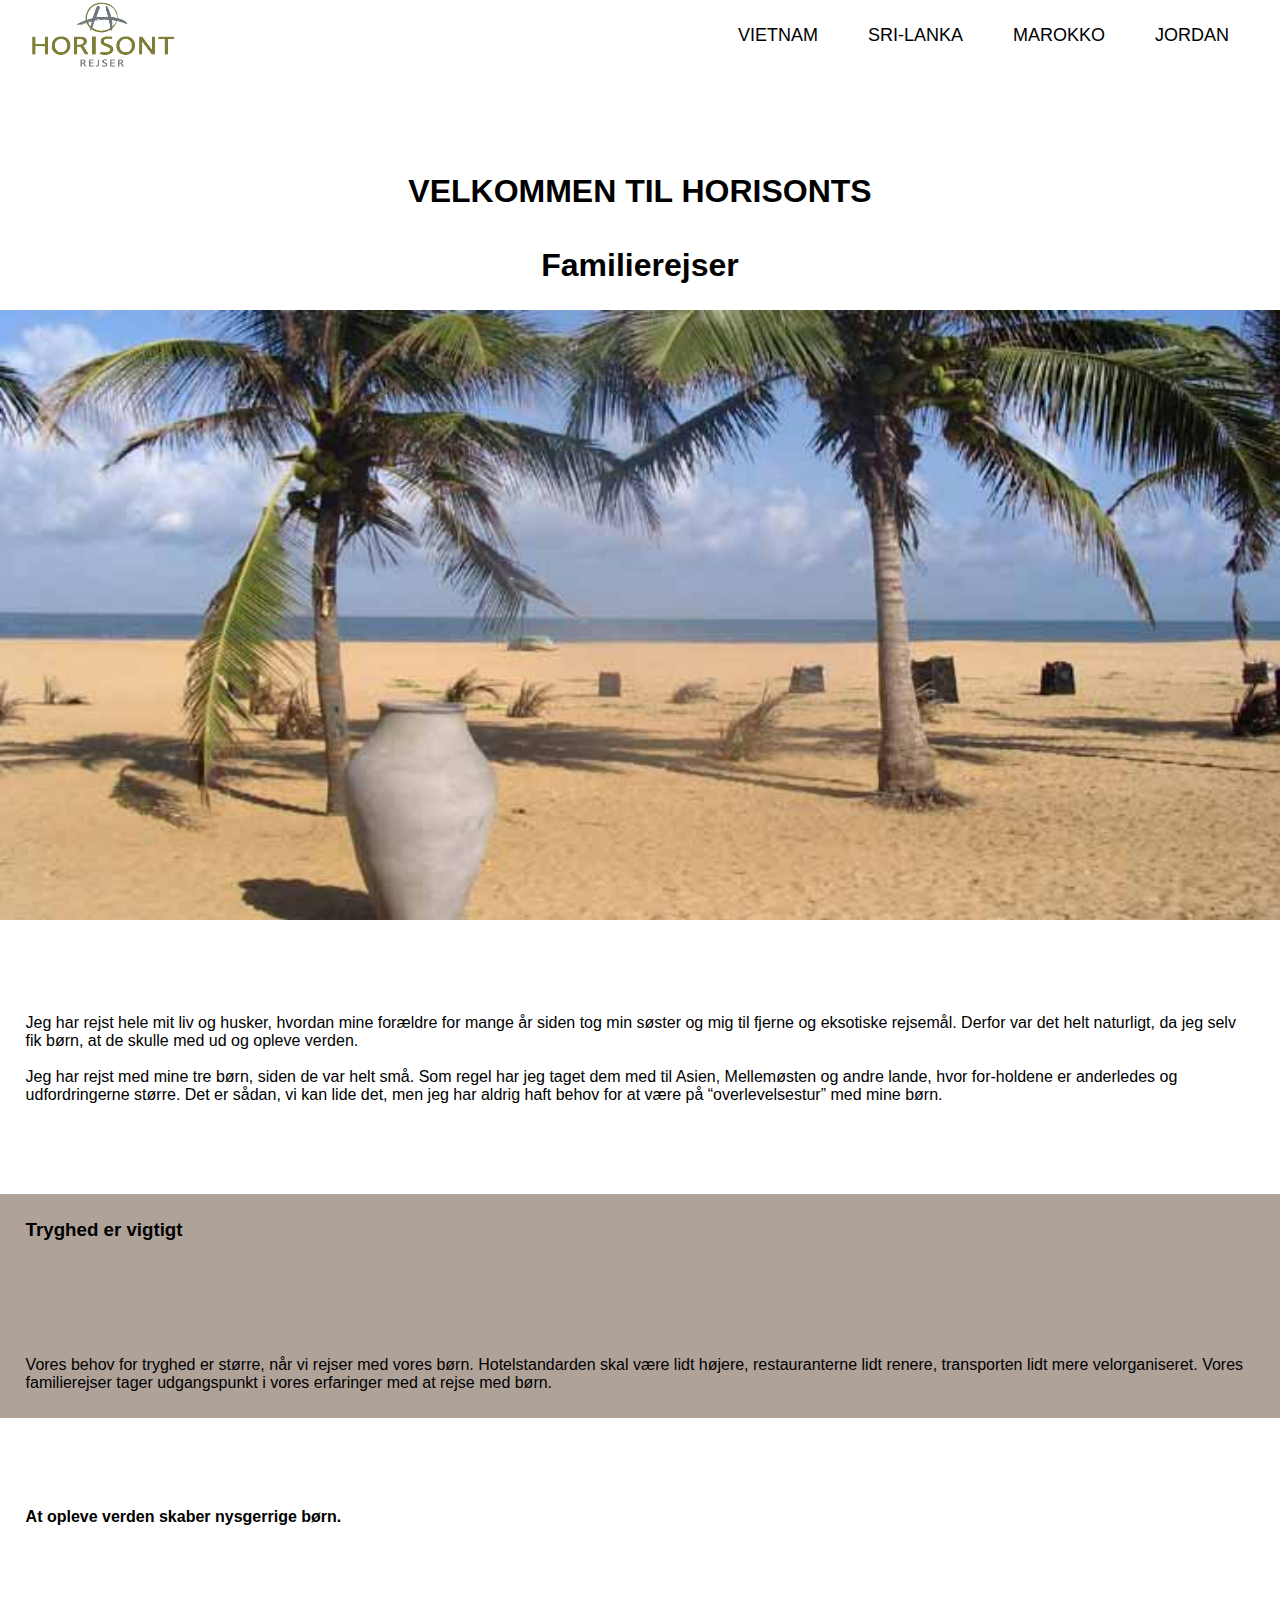
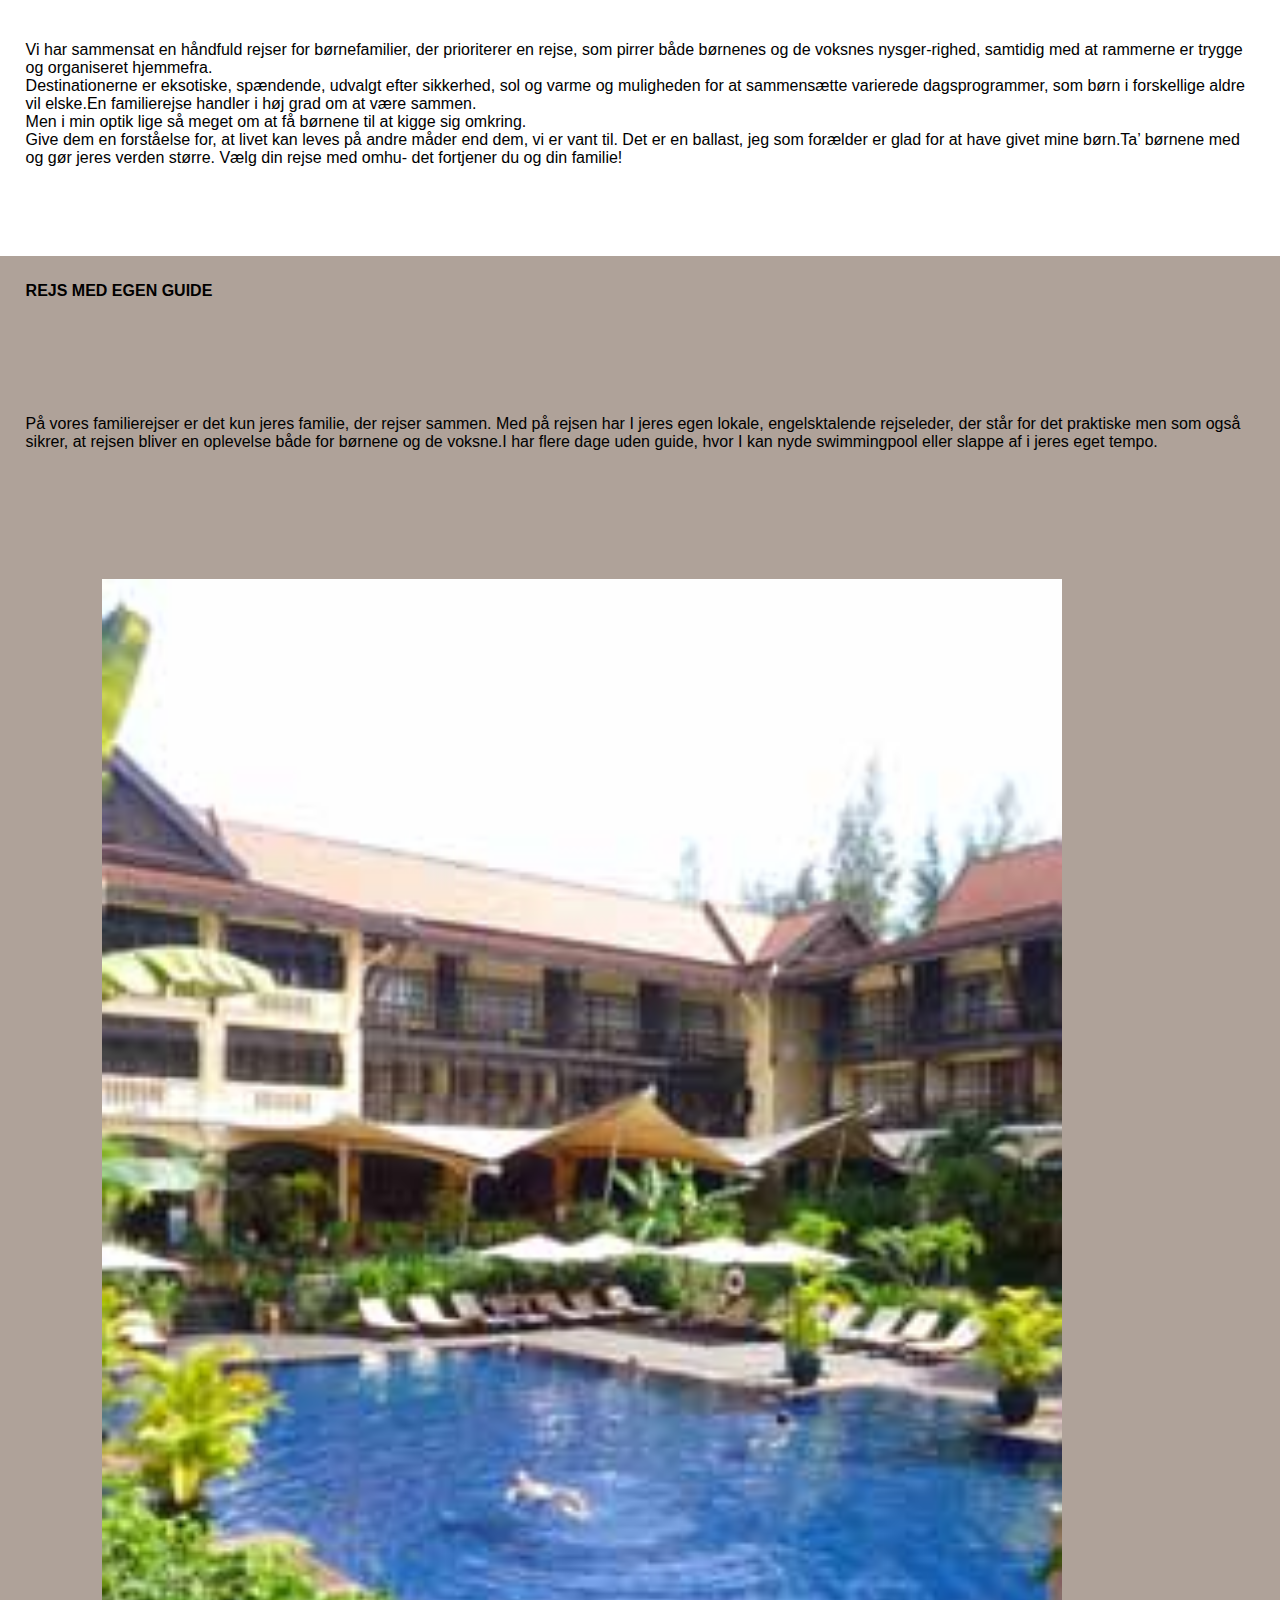
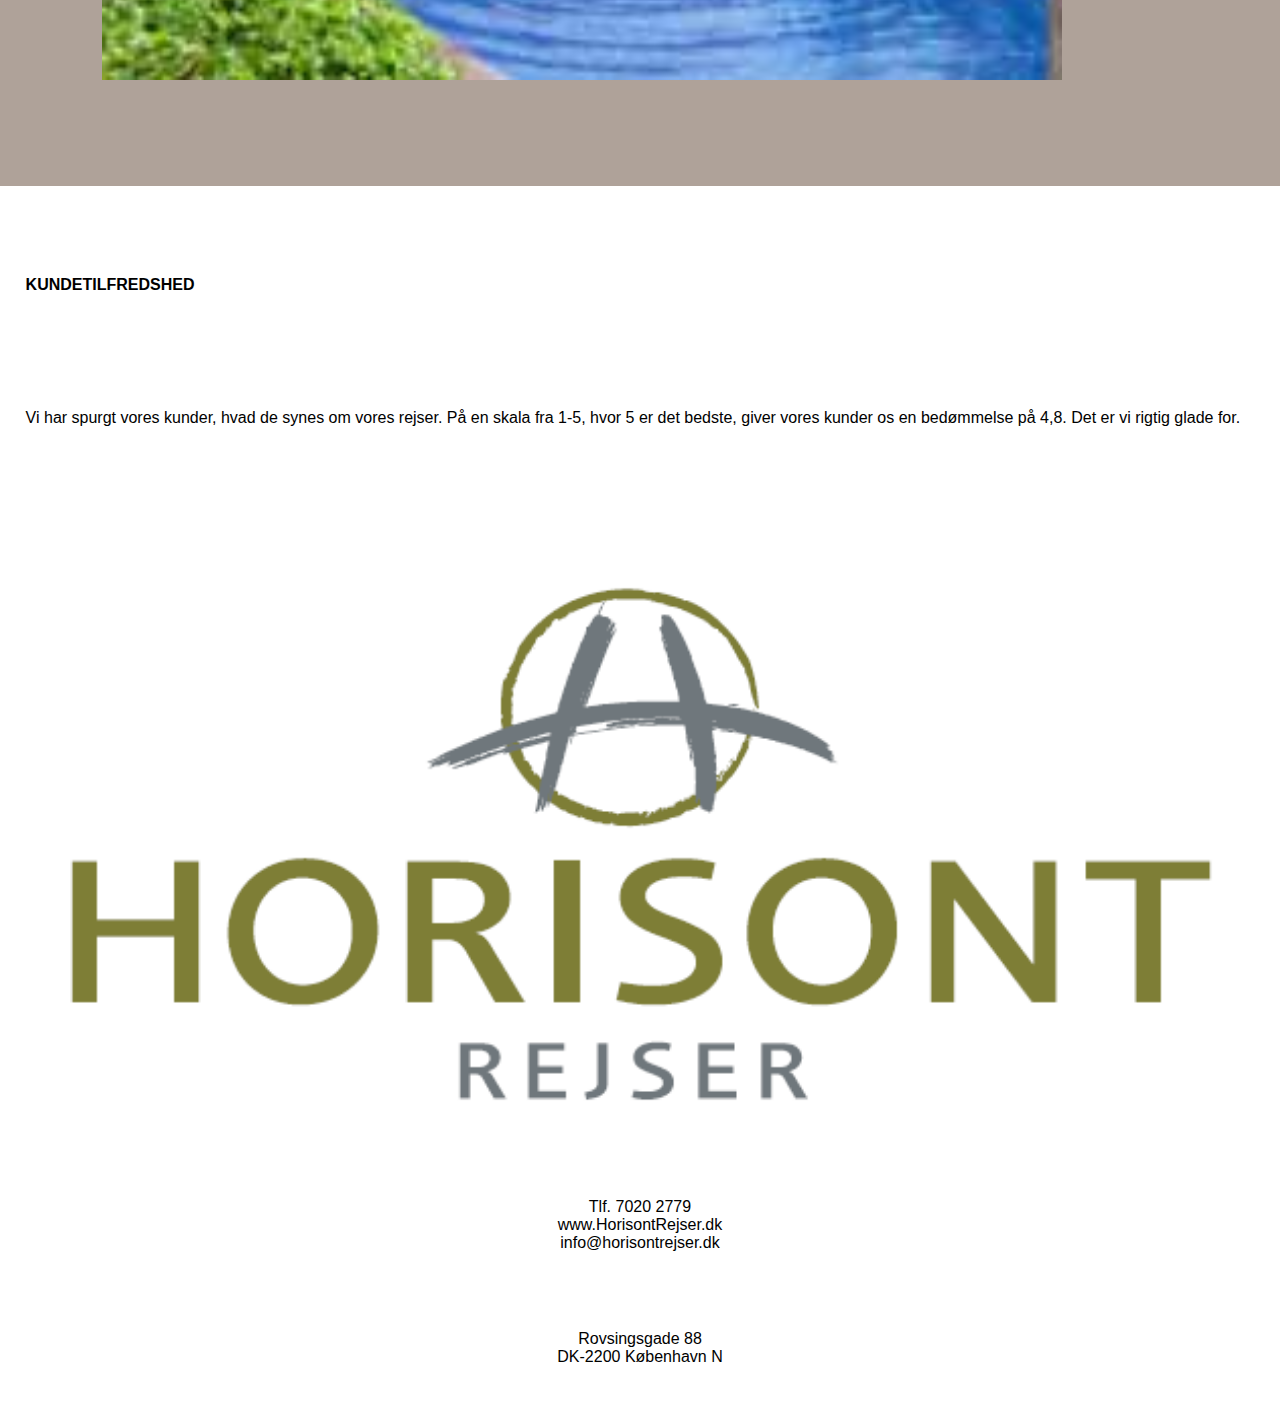
<file: index.html>
<!DOCTYPE html>
<html lang="da">

<head>
    <meta charset="UTF-8">
    
    <meta name="viewport" content="width=device-width, minimum-scale=1.0">
 
    <title>Untitled document</title>

    <meta name="description" content="Here you add the description of your content">
   
    <link rel="stylesheet" href="css/style.css">
    
</head>

<body>
  
  <header>
    
   
      <section id="logo-burger">
            <a href="index.html"><img class="logo1" src="images/horisont-logo-lys.PNG" alt="logo"></a>
            <label for="toggle">&#9776;</label>
        </section>
        <nav>
            <input type="checkbox" id="toggle" class="hidden">
            <ul id="main-nav">
                <li><a href="vietnam.html">Vietnam</a></li>
                <li><a href="index.html">Sri-Lanka</a></li>
                <li><a href="index.html">Marokko</a></li>
                <li><a href="index.html">Jordan</a></li>
            </ul>
        </nav>
      
     
      
  </header>
  
  
  <section>
     <h1 class="velkommen">VELKOMMEN TIL HORISONTS <br><br>
     Familierejser</h1>
      <img class="forside-billede" src="images/sri-lanka-strand.jpg" alt="sri-lanka-strand">
      
      <p class="text">
          Jeg har rejst hele mit liv og husker, hvordan mine forældre for mange år siden tog min søster og mig til fjerne og eksotiske rejsemål. Derfor var det helt naturligt, da jeg selv fik børn, at de skulle med ud og opleve verden.
          <br><br>Jeg har rejst med mine tre børn, siden de var helt små. Som regel har jeg taget dem med til Asien, Mellemøsten og andre lande, hvor for-holdene er anderledes og udfordringerne større. Det er sådan, vi kan lide det, men jeg har aldrig haft behov for at være på “overlevelsestur” med mine børn.   
      </p>
      
      
  </section>
  <section class="baggrund">
      <h3 class="text">
          Tryghed er vigtigt
      </h3>
      <p class="text">Vores behov for tryghed er større, når vi rejser med vores børn. Hotelstandarden skal være lidt højere, restauranterne lidt renere, transporten lidt mere velorganiseret. Vores familierejser tager udgangspunkt i vores erfaringer med at rejse med børn. </p>
      
      
      
      
  </section>
  <section>
       <h4 class="text">At opleve verden skaber nysgerrige børn.</h4>
      <p class="text"> Vi har sammensat en håndfuld rejser for børnefamilier, der prioriterer en rejse, som pirrer både børnenes og de voksnes nysger-righed, samtidig med at rammerne er trygge og organiseret hjemmefra. <br> Destinationerne er eksotiske, spændende, udvalgt efter sikkerhed, sol og varme og muligheden for at sammensætte varierede dagsprogrammer, som børn i forskellige aldre vil elske.En familierejse handler i høj grad om at være sammen. <br>Men i min optik lige så meget om at få børnene til at kigge sig omkring. <br> Give dem en forståelse for, at livet kan leves på andre måder end dem, vi er vant til. Det er en ballast, jeg som forælder er glad for at have givet mine børn.Ta’ børnene med og gør jeres verden større. Vælg din rejse med omhu- det fortjener du og din familie!</p>
      
  </section>
  
 <section class="baggrund">
     <h4 class="text">REJS MED EGEN GUIDE</h4>
     <p class="text">
     
     På vores familierejser er det kun jeres familie, der rejser sammen. Med på rejsen har I jeres egen lokale, engelsktalende rejseleder, der står for det praktiske men som også sikrer, at rejsen bliver en oplevelse både for børnene og de voksne.I har flere dage uden guide, hvor I kan nyde swimmingpool eller slappe af i jeres eget tempo. </p>
     
     <img id="pool" src="images/hotelpool.jpg" alt="pool">
     
     
 </section>
<section >
    <h4 class="text">KUNDETILFREDSHED</h4>
    <p class="text">
    Vi har spurgt vores kunder, hvad de synes om vores rejser. På en skala fra 1-5, hvor 5 er det bedste, giver vores kunder os en bedømmelse på 4,8. Det er vi rigtig glade for.</p>
    
</section>


</body>

<footer>
    <section id="footer">
    <img class="footer-logo" src="images/horisont-logo-lys.PNG" alt="logo">
    
    <p class="footer-text">Tlf. 7020 2779<br>
    www.HorisontRejser.dk<br>
    info@horisontrejser.dk</p>
    <br>
    <p class="footer-text">Rovsingsgade 88 <br>DK-2200 København N</p>
    
    </section>
    
</footer>

</html>
</file>
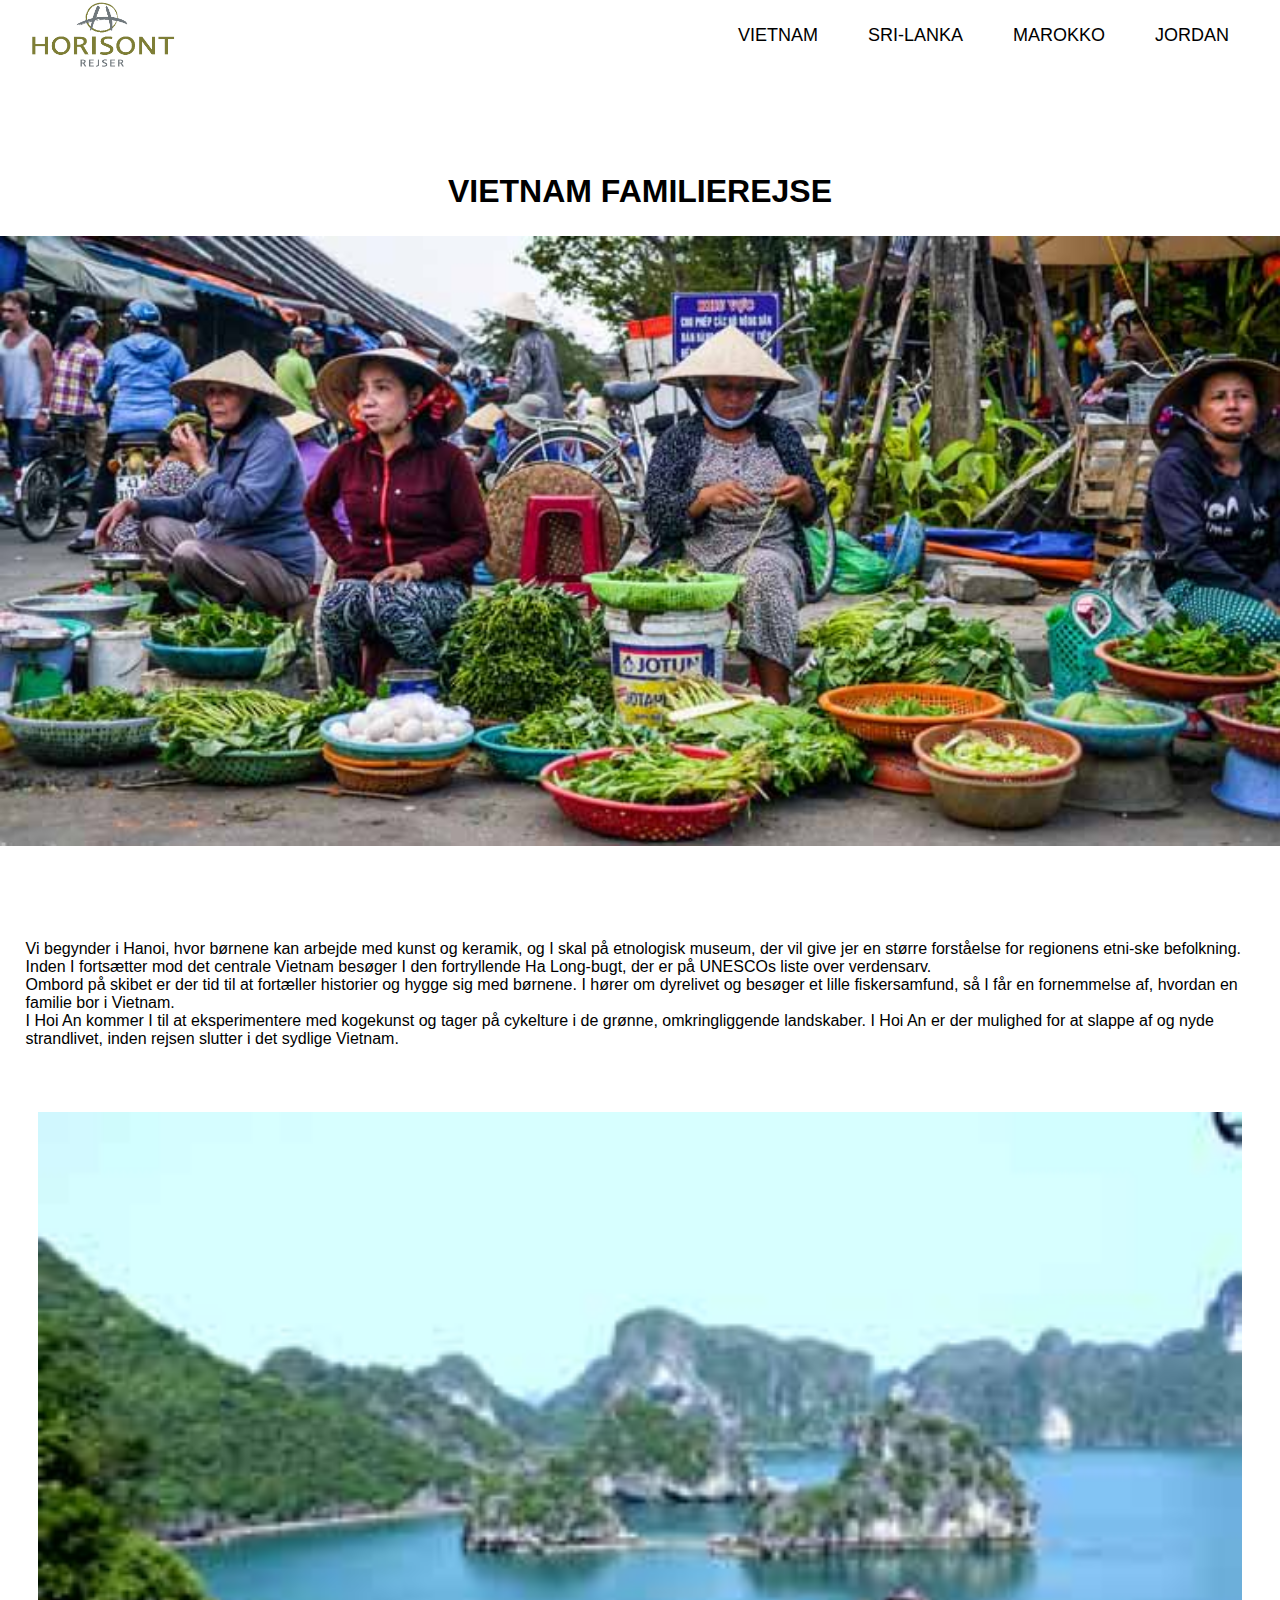
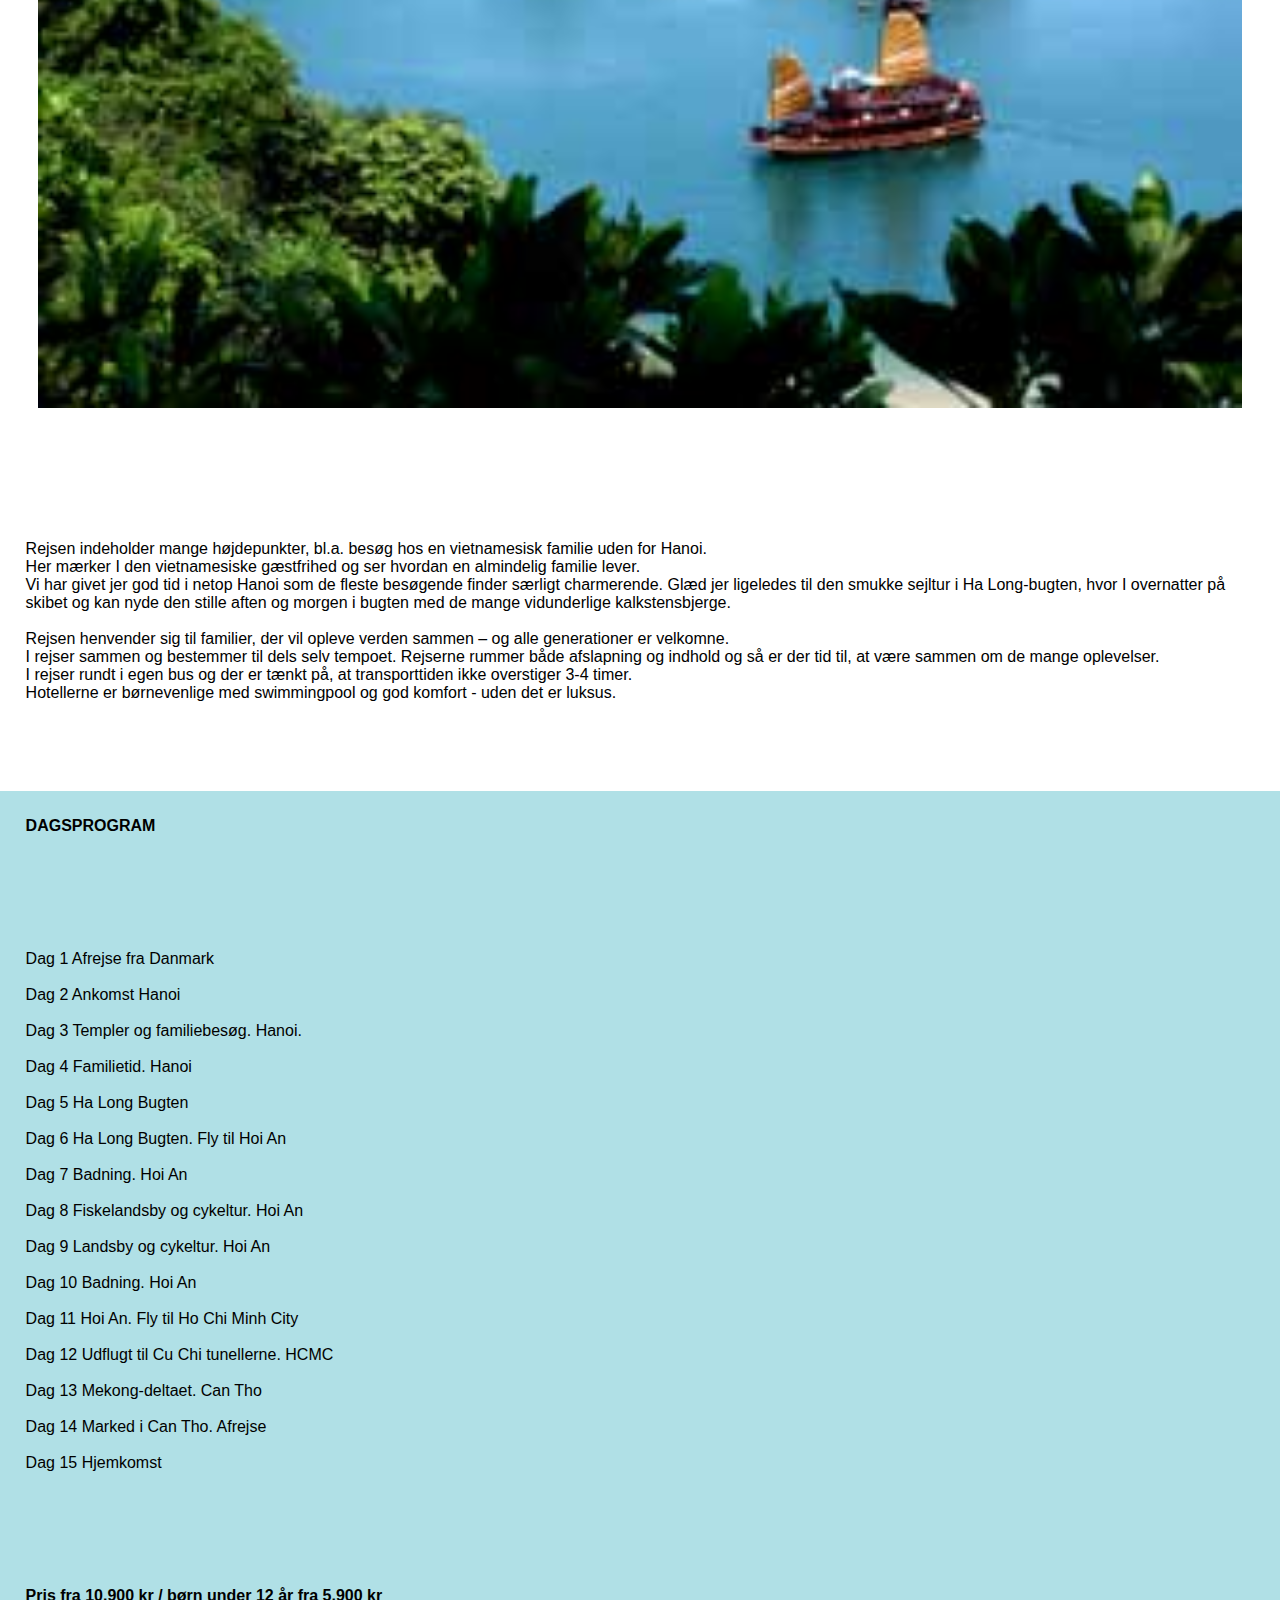
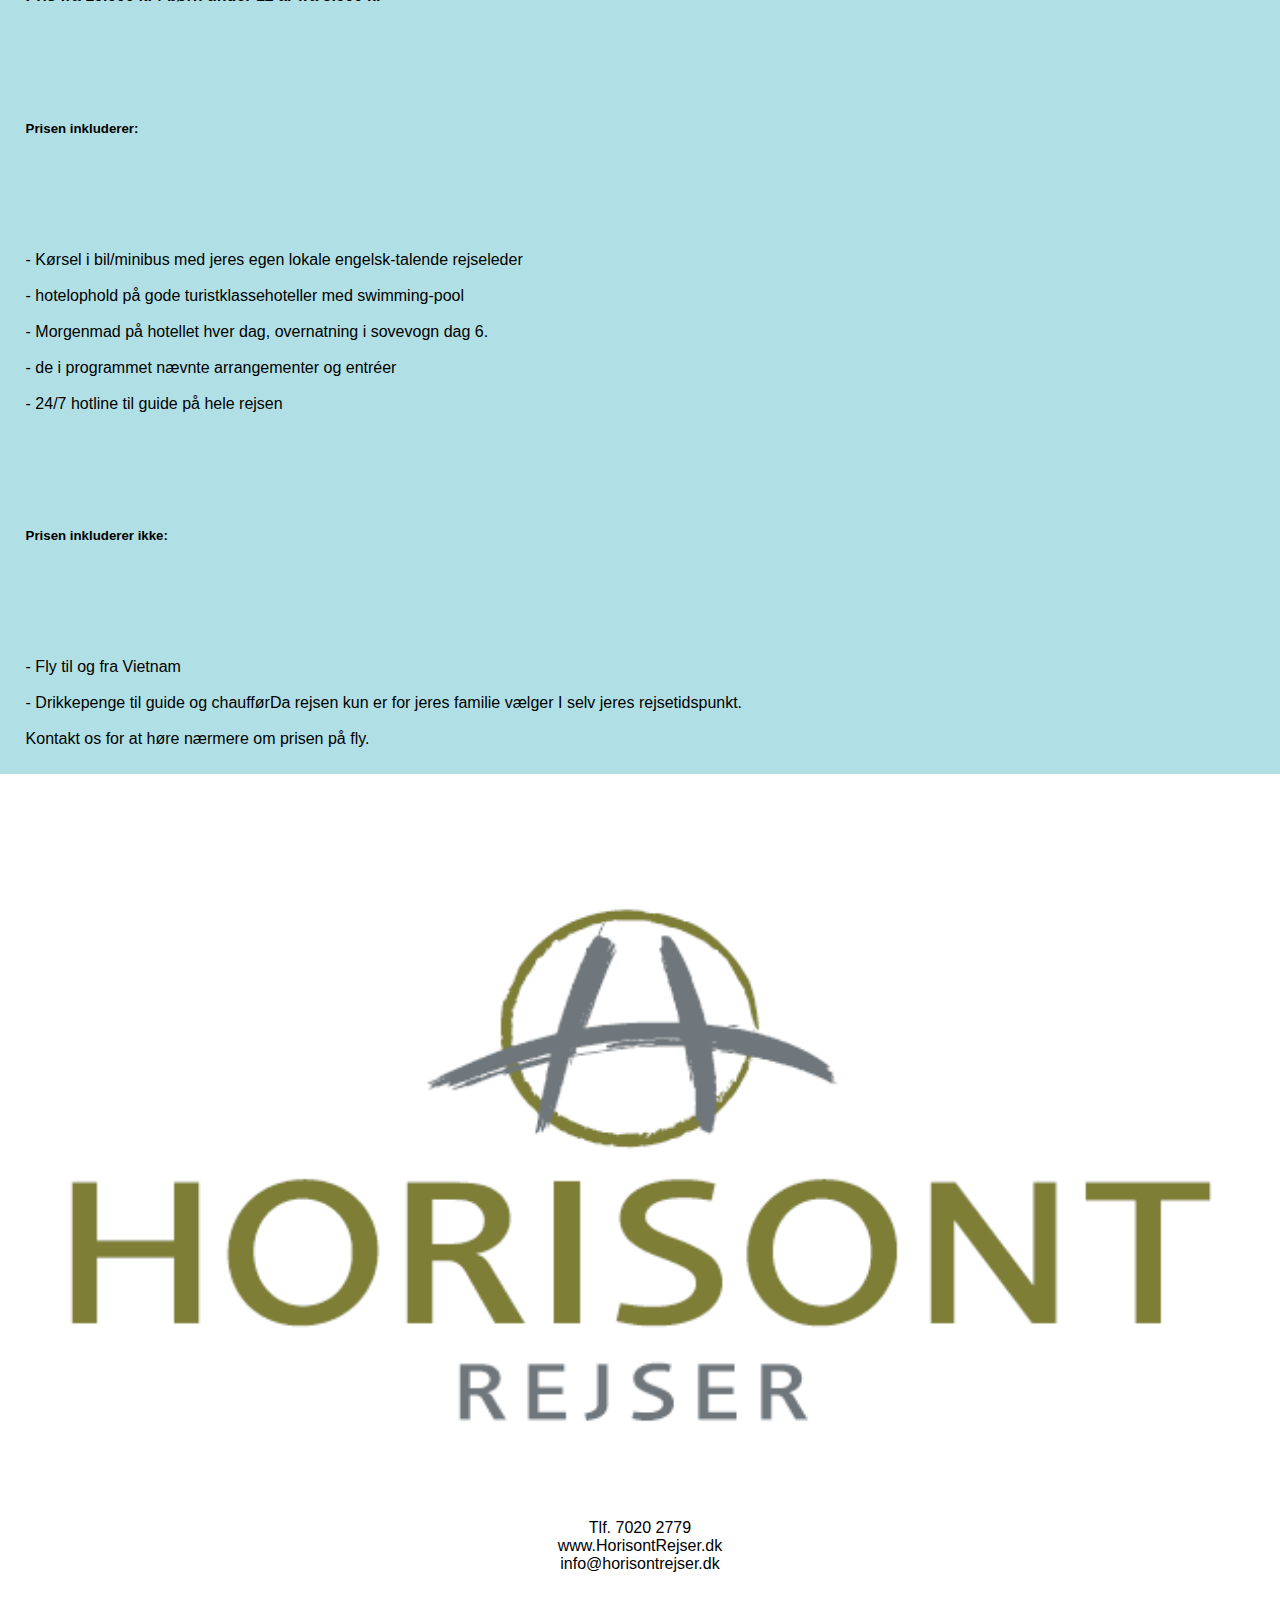
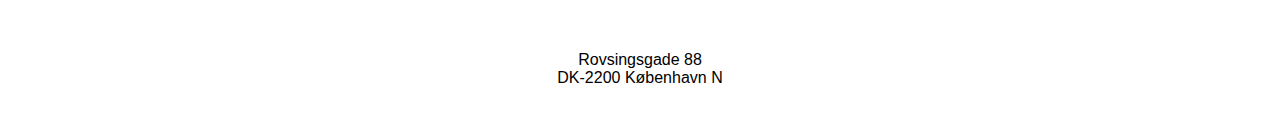
<file: vietnam.html>
<!DOCTYPE html>
<html>
<head>
    <meta charset="UTF-8">
    <title>Vietnam</title>
      
    <link rel="stylesheet" href="css/style.css">
</head>
<body>
   <header> <section id="logo-burger">
            <a href="index.html"><img class="logo1" src="images/horisont-logo-lys.PNG" alt="logo"></a>
            <label for="toggle">&#9776;</label>
        </section>
        <nav>
            <input type="checkbox" id="toggle" class="hidden">
            <ul id="main-nav">
                <li><a href="index.html">Vietnam</a></li>
                <li><a href="index.html">Sri-Lanka</a></li>
                <li><a href="index.html">Marokko</a></li>
                <li><a href="index.html">Jordan</a></li>
            </ul>
        </nav>
      
     </header>
<h1 class=velkommen>VIETNAM FAMILIEREJSE</h1>
   <img class="forside-billede" src="images/vietnam-gademarked.jpg" alt="vietnam-gademarked">
   
   <p class="text">Vi begynder i Hanoi, hvor børnene kan arbejde med kunst og keramik, og I skal på etnologisk museum, der vil give jer en større forståelse for regionens etni-ske befolkning. <br> Inden I fortsætter mod det centrale Vietnam besøger I den fortryllende Ha Long-bugt, der er på UNESCOs liste over verdensarv. <br> Ombord på skibet er der tid til at fortæller historier og hygge sig med børnene. I hører om dyrelivet og besøger et lille fiskersamfund, så I får en fornemmelse af, hvordan en familie bor i Vietnam. <br> I Hoi An kommer I til at eksperimentere med kogekunst og tager på cykelture i de grønne, omkringliggende landskaber. I Hoi An er der mulighed for at slappe af og nyde strandlivet, inden rejsen slutter i det sydlige Vietnam.</p>
   <section id="vietnam">
   <img id="vietnam-billede" src="images/vietnam.jpg" alt="vietnam">
   
   
   <p class="text">Rejsen indeholder mange højdepunkter, bl.a. besøg hos en vietnamesisk familie uden for Hanoi. <br>Her mærker I den vietnamesiske gæstfrihed og ser hvordan en almindelig familie lever. <br>Vi har givet jer god tid i netop Hanoi som de fleste besøgende finder særligt charmerende. Glæd jer ligeledes til den smukke sejltur i Ha Long-bugten, hvor I overnatter på skibet og kan nyde den stille aften og morgen i bugten med de mange vidunderlige kalkstensbjerge.
   <br><br>
   Rejsen henvender sig til familier, der vil opleve verden sammen – og alle generationer er velkomne. <br> I rejser sammen og bestemmer til dels selv tempoet. Rejserne rummer både afslapning og indhold og så er der tid til, at være sammen om de mange oplevelser. <br> I rejser rundt i egen bus og der er tænkt på, at transporttiden ikke overstiger 3-4 timer. <br>Hotellerne er børnevenlige med swimmingpool og god komfort - uden det er luksus. 
  
   </p>
   
   </section>
   
   <section id="program">
   
   <div class="box">
    <h4 class="text-program">DAGSPROGRAM</h4>
    <p class="text-program">
        Dag 1 Afrejse fra Danmark <br><br>Dag 2 Ankomst Hanoi <br><br> Dag 3 Templer og familiebesøg. Hanoi. <br><br> Dag 4 Familietid. Hanoi <br> <br>Dag 5 Ha Long Bugten <br><br> Dag 6 Ha Long Bugten. Fly til Hoi An <br><br> Dag 7 Badning. Hoi An <br><br> Dag 8 Fiskelandsby og cykeltur. Hoi An <br><br> Dag 9 Landsby og cykeltur. Hoi An <br><br> Dag 10 Badning. Hoi An <br><br> Dag 11 Hoi An. Fly til Ho Chi Minh City <br><br> Dag 12 Udflugt til Cu Chi tunellerne. HCMC <br><br> Dag 13 Mekong-deltaet. Can Tho <br><br> Dag 14 Marked i Can Tho. Afrejse <br><br> Dag 15 Hjemkomst
        
        
    </p>
   </div>
   <div class="box">
   <h4 class="text-program">Pris fra 10.900 kr / børn under 12 år fra 5.900 kr</h4>
   <h5 class="text-program">Prisen inkluderer:</h5>
   <p class="text-program">
       - Kørsel i bil/minibus med jeres egen lokale engelsk-talende rejseleder <br><br> - hotelophold på gode turistklassehoteller med swimming-pool <br><br>- Morgenmad på hotellet hver dag, overnatning i sovevogn dag 6. <br><br> - de i programmet nævnte arrangementer og entréer <br><br>- 24/7 hotline til guide på hele rejsen
       
   </p>
   
   <h5 class="text-program">Prisen inkluderer ikke: </h5>
   
   <p class="text-program">- Fly til og fra Vietnam <br><br>- Drikkepenge til guide og chaufførDa rejsen kun er for jeres familie vælger I selv jeres rejsetidspunkt. <br><br>Kontakt os for at høre nærmere om prisen på fly.  </p>
   
   </div>
   
   </section>
   
    <footer><section id="footer">
    <img class="footer-logo" src="images/horisont-logo-lys.PNG" alt="logo">
    
    <div id="box2">
    <p class="footer-text">Tlf. 7020 2779<br>
    www.HorisontRejser.dk<br>
    info@horisontrejser.dk</p>
    <br>
    <p class="footer-text">Rovsingsgade 88 <br>DK-2200 København N</p>
    </div>
    
    </section></footer>
</body>
</html>
</file>
<file: css/style.css>
/*CSS document*/
* {
    box-sizing: border-box;
    margin: 0;
    padding: 0;
}


    {
    box-sizing: border-box;
}

body {
    margin: 0;
    padding: 0%;
    font-family: sans-serif;
}

/*************** LAPTOP ******************/

header {
    display: flex;
    background: none;
    width: 100%;
    padding: 0 20px;
}


#logo-burger {
    display: flex;
    align-items: center;
    margin-left: .5em;
}




.logo1 {
    display: flex;
    width: 150px;
    position: relative;
}

#logo a,
#main-nav a {
    color: black;
    text-decoration: none;
}

#main-nav {
    display: flex;
    justify-content: flex-end;
    margin-right: .5em;
    list-style: none;
    text-transform: uppercase;
    font-size: 12px;
    align-items: center;
}

#main-nav a {
    display: flex;
    margin: 0 25px;
    font-size: 18px;
    line-height: 20px;
}

#main-nav a:hover {
    color: darkgray;
}

nav {
    display: flex;
    justify-content: flex-end;
    width: 100%;
}

.active {
    color: white;
}

.hidden {
    display: none;
}

label {
    display: none;
}

#logo {
    width: 30%;
    margin: 2%;


}



/***************forside*******************/

.forside-billede {
    width: 100%;
    margin-top: 2%;


}

.velkommen {
    text-align: center;
    margin-top: 8%;


}

.text, .text-program {
    text-align: left;
    margin-top: 5%;
    padding: 2%;

}

.baggrund {
    background-color: #AFA299;


}

#pool {
 width: 75%;
    margin: 8%;


}


/**********footer**************/

footer{
    padding: 3%;
    margin-top: 6%;
    
    
    
}

.footer-logo{
  width: 100%;
    

    
    
    
}

.footer-text{
    text-align: center;
    margin-top: 5%
    
    
}


/****************Vietnam******************/


#vietnam-billede{
    width: 100%;
    padding: 3%;
    
    
}

#program{
    background-color: powderblue;
    
    
}


@media only screen and (max-width: 900px) {

    /******************* NAVIGATION ***********/
    header {
        display: block;
    }

    #logo-burger {
        justify-content: space-between;
        align-items: center;
    }

    #logo-burger label {
        display: block;
        font-size: 32px;
        cursor: pointer;
    }

    #toggle:checked + #main-nav {
        display: block;
    }

    #main-nav {
        display: none;
        width: 100%;
        padding: 0;
        margin: 0;
    }

    #main-nav li {
        text-align: center;
        border-top: 1px solid rgba(255, 255, 255, 0.3);
        border-bottom: 1px solid rgba(0, 0, 0, 0.1);
    }

    #main-nav a {
        margin: 0;
        line-height: 50px;
        text-align: center;
        justify-content: center;
    }

    #main-nav li:last-of-type {
        border-bottom: none;
    }

    nav {
        display: flex;
        justify-content: center;
    }

    /*-------------------------- MOBILE -------------------------------*/
    @media only screen and (max-width: 480px) {
        
        
        
        
    }

    /*----------------------------- TABLET ----------------------------*/
    @media only screen and (min-width: 481px){
        /*************forside*************/
        
        
        
        #pool{
            width: 40%;
            display: block;
    margin-left: auto;
    margin-right: auto;
            
            
        }
        .baggrund{
            padding-bottom:1%;
        }
        
        
        
     /*********vietnam**********/   
        #vietnam-billede{
           display: block;
    margin-left: auto;
    margin-right: auto;
            width: 70%;
            
            
            
            
        }
        
        /***program**/
        
        #program{
            display: flex;
            flex-direction: row;
       
            margin: 10%;
            background-color: powderblue;
           
            
            
        }
        .text-program{
            justify-content: center;
            
         /***************footer*******/   
        }
            
        #footer{
            display: flex;
            flex-direction: row; 
            margin: 2%;
            
        }   
        
        .footer-logo{
            width: 50%;
            margin: 3%;
        }    
            
        .footer-text{
           
            padding: 3%;
            margin-top: 20%;
            
            
        }
        
        #box2{
            margin-top: 8%;
            margin-left: 4%;
            
            
        }
            
        
        
        }
     
            
            
          
    
        
        
            
            
        
        
        
        
    

    /*-------------------------- LAPTOP --------------------------*/

    @media only screen and (min-width: 850px) {
        
        
        .forside-billede{
            height: 70vh;
        }
            
            
         
          
          
        #footer{
            display: flex;
            flex-direction: row; 
            
            
        }   
        
        .footer-logo{
            width: 20%;
            margin: 3%;
        }    
            
        .footer-text{
           display: flex;
            flex-direction: row;
            padding: 3%;
            margin-top: 20%;
            
            
        }
           /***program**/
        
        #program{
           display: flex;
            flex-direction: row;
           
            margin: 10%;
            background-color: powderblue;
          
            
        }
        
    }
</file>
